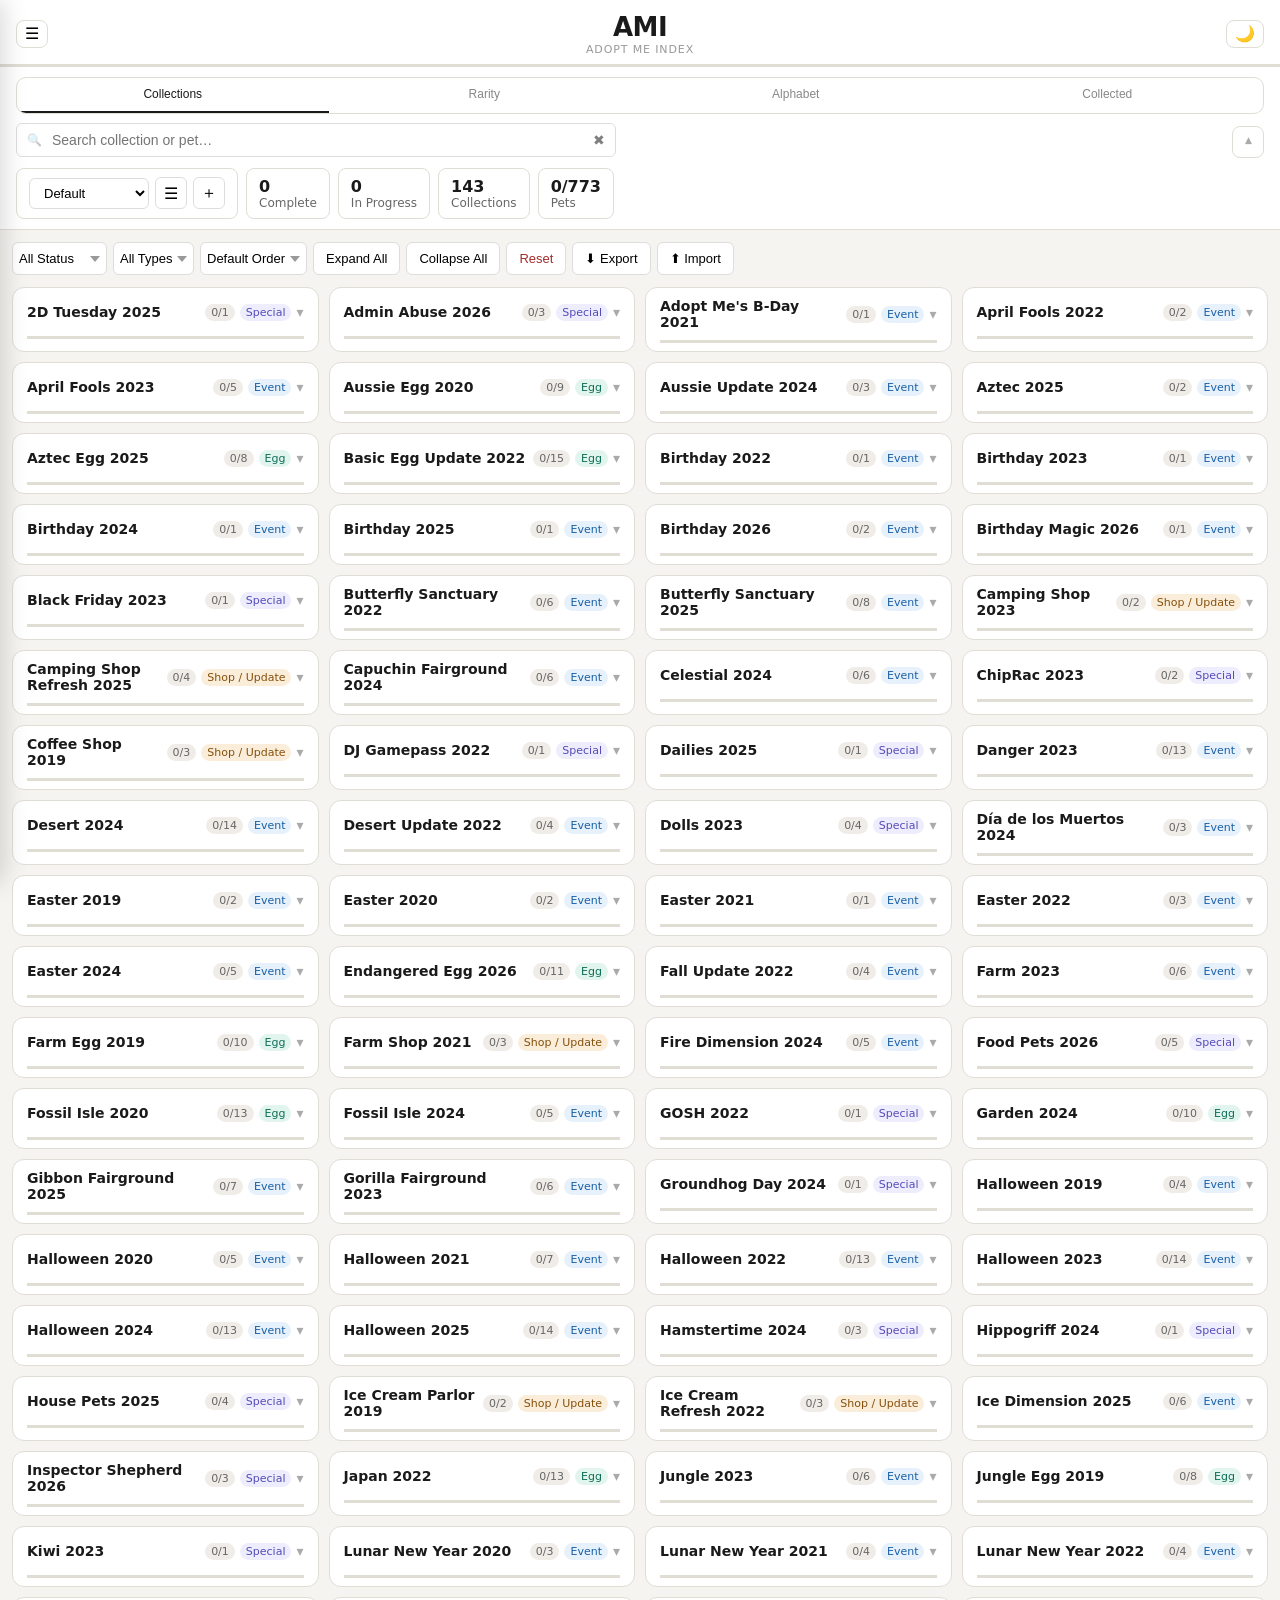
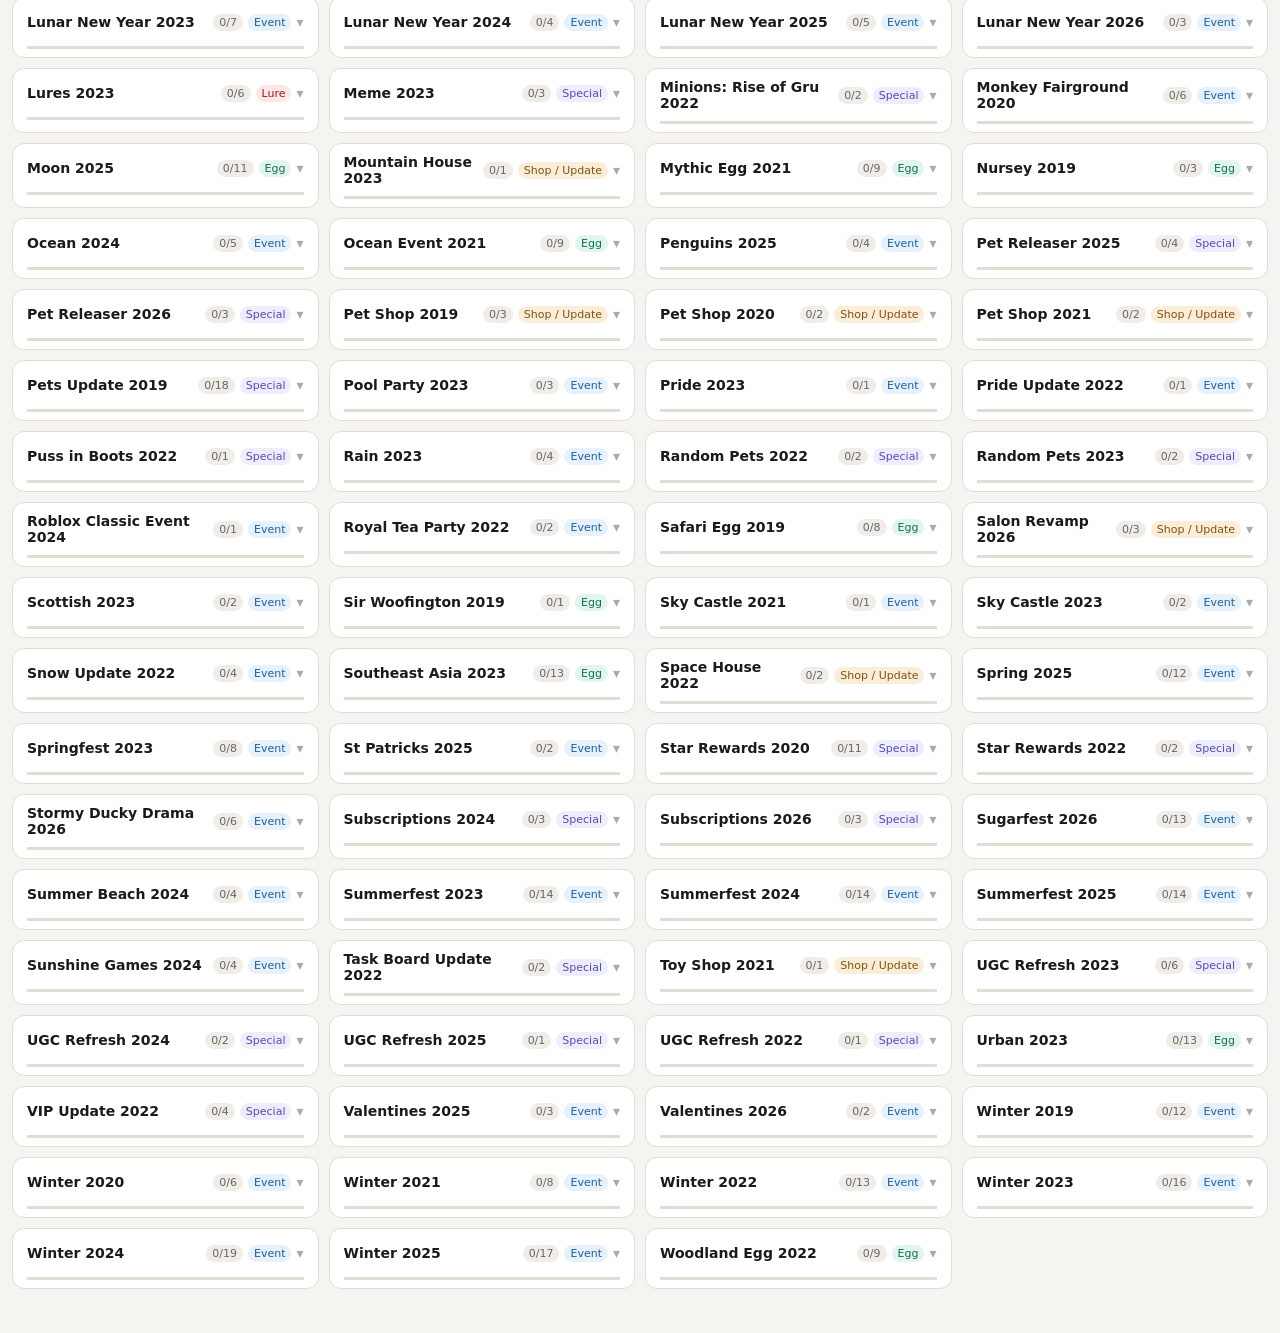
<file: index.html>
<!DOCTYPE html>
<html lang="en">
<head>
<meta charset="UTF-8">
<meta name="viewport" content="width=device-width, initial-scale=1.0, maximum-scale=1.0">
<title>AMI – Adopt Me Index</title>
<link rel="stylesheet" href="shared.css">
<link rel="stylesheet" href="collections.css">
</head>
<body data-page="collections">

<header class="site-header">
  <div class="site-header-top">
    <button class="nav-toggle" onclick="toggleNavPanel()" title="Switch page">☰</button>
    <div class="site-title">
      <h1>AMI</h1>
      <p>Adopt Me Index</p>
    </div>
    <button class="dark-toggle" onclick="toggleDark()" id="dark-btn" title="Dark Mode">🌙</button>
  </div>
  <div class="global-progress"><div class="global-progress-bar" id="global-bar" style="width:0%"></div></div>
  <nav class="view-tabs">
    <button class="view-tab active" data-view="collections" onclick="switchView('collections')">Collections</button>
    <button class="view-tab" data-view="rarity" onclick="switchView('rarity')">Rarity</button>
    <button class="view-tab" data-view="alpha" onclick="switchView('alpha')">Alphabet</button>
    <button class="view-tab" data-view="owned" onclick="switchView('owned')">Collected</button>
  </nav>
  <div class="header-search-wrap" id="header-search-wrap">
    <div class="header-search-row">
      <div class="search-box" id="search-box">
        <span class="search-icon">🔍</span>
        <input type="text" id="search" placeholder="Search collection or pet…" oninput="onSearchInput()" autocomplete="off" autocorrect="off" autocapitalize="off">
        <button class="clear-search" onclick="document.getElementById('search').value='';onSearchInput()">✖</button>
      </div>
    </div>
    <button class="search-toggle" id="search-toggle-btn" onclick="toggleSearchBar()" title="Toggle search & profile bar">
      <span class="chevron" id="search-toggle-chevron">▾</span>
    </button>
    <div class="top-bar" id="top-bar">
      <div class="profile-bar">
        <select class="profile-select" id="profile-select" onchange="switchProfile()"></select>
        <div class="profile-menu">
          <button class="profile-btn" onclick="toggleProfileMenu()" title="Profile options">☰</button>
          <div class="profile-dropdown" id="profile-dropdown">
            <button onclick="openRenameModal();closeProfileMenu()">✏️ Rename</button>
            <button onclick="openDeleteConfirm();closeProfileMenu()" class="danger">🗑 Delete</button>
          </div>
        </div>
        <button class="profile-btn" onclick="openNewProfileModal()" title="New profile">＋</button>
      </div>
      <div class="stat"><strong id="s-complete">0</strong>Complete</div>
      <div class="stat"><strong id="s-partial">0</strong>In Progress</div>
      <div class="stat"><strong id="s-total">0</strong>Collections</div>
      <div class="stat"><strong id="s-pets">0/0</strong>Pets</div>
    </div>
  </div>
</header>

<main class="main">
  <div class="controls">
    <select id="filter-status" onchange="renderCurrentView()" class="filter-status-sel">
      <option value="all">All Status</option>
      <option value="complete">Complete</option>
      <option value="partial">In Progress</option>
      <option value="empty">Not Started</option>
    </select>
    <select id="filter-type" onchange="renderCurrentView()" class="filter-type-sel">
      <option value="all">All Types</option>
      <option value="egg">Eggs</option>
      <option value="event">Events</option>
      <option value="shop">Shop</option>
      <option value="special">Special</option>
      <option value="lure">Lure</option>
    </select>
    <select id="col-sort" onchange="renderCollections()" class="col-sort-sel">
      <option value="default">Default Order</option>
      <option value="az">A–Z</option>
      <option value="progress-desc">Progress ↓</option>
      <option value="progress-asc">Progress ↑</option>
    </select>
    <button onclick="expandAll()" class="expand-btn">Expand All</button>
    <button onclick="collapseAll()" class="collapse-btn">Collapse All</button>
    <button onclick="openResetConfirm()" class="btn-danger">Reset</button>
    <button onclick="exportData()">⬇ Export</button>
    <input type="file" id="import-file" accept=".json" style="display:none" onchange="importData(event)">
    <button onclick="document.getElementById('import-file').click()">⬆ Import</button>
  </div>

  <div id="view-collections">
    <div class="grid" id="grid"><div class="no-results">⏳ Loading pet data…</div></div>
  </div>
  <div id="view-rarity" style="display:none">
    <div class="rarity-view" id="rarity-view"></div>
  </div>
  <div id="view-alpha" style="display:none">
    <div class="alpha-view" id="alpha-view"></div>
  </div>
  <div id="view-owned" style="display:none">
    <div class="rarity-view" id="owned-view"></div>
  </div>
</main>

<button class="scroll-top" id="scroll-top" onclick="window.scrollTo({top:0,behavior:'smooth'})">↑</button>

<div class="modal-overlay" id="modal-input">
  <div class="modal">
    <h2 id="modal-input-title">New Profile</h2>
    <input type="text" id="modal-input-field" placeholder="Profile name…" autocomplete="off">
    <div class="modal-btns">
      <button onclick="closeInputModal()">Cancel</button>
      <button class="btn-primary" onclick="confirmInputModal()">OK</button>
    </div>
  </div>
</div>

<div class="modal-overlay" id="modal-confirm">
  <div class="modal">
    <h2 id="modal-confirm-title">Confirm</h2>
    <p id="modal-confirm-text"></p>
    <div class="modal-btns">
      <button onclick="closeConfirmModal()">Cancel</button>
      <button class="btn-danger-solid" id="modal-confirm-ok">OK</button>
    </div>
  </div>
</div>

<div class="nav-overlay" id="nav-overlay">
  <nav class="nav-panel" id="nav-panel"></nav>
</div>

<script src="shared.js"></script>
<script src="collections.js"></script>
</body>
</html>
</file>
<file: shared.css>
*{box-sizing:border-box;margin:0;padding:0}
body{font-family:system-ui,sans-serif;background:#f5f4f0;color:#1a1a1a}

/* ── TRANSITIONS ── */
body,body .site-header,body .view-tab,body .modal,body .search-box,body .pet-img-placeholder,body .check,body .search-toggle,body .nav-panel{transition:background-color 0.3s ease,border-color 0.3s ease,color 0.3s ease}

/* ── DARK MODE ── */
body.dark{background:#1a1a1a;color:#f0ede8}
body.dark .site-header{background:#242424;border-color:#333}
body.dark .view-tab{color:#666}
body.dark .view-tab.active{color:#f0ede8;border-bottom-color:#f0ede8}
body.dark .modal{background:#2a2a2a;border-color:#333}
body.dark .modal h2{color:#f0ede8}
body.dark .modal p{color:#aaa}
body.dark .modal input{background:#333;border-color:#555;color:#f0ede8}
body.dark .modal-btns button{background:#333;border-color:#555;color:#f0ede8}
body.dark .modal-overlay{background:rgba(0,0,0,0.7)}
body.dark .search-box{background:#2a2a2a;border-color:#444}
body.dark .search-box input{color:#f0ede8;background:#2a2a2a}
body.dark .search-box input::placeholder{color:#666}
body.dark .clear-search{color:#666}
body.dark .no-results{color:#666}
body.dark .dark-toggle,body.dark .nav-toggle{border-color:#444;color:#f0ede8}
body.dark .pet-name{color:#e0ddd5}
body.dark .global-progress{background:#333}
body.dark .scroll-top{background:#f0ede8;color:#1a1a1a}
body.dark .rarity-label{color:#888}
body.dark .search-toggle{background:#2a2a2a;border-color:#444;color:#f0ede8}
body.dark .search-toggle.has-value{border-color:#7F77DD;color:#c5c2f0;background:#2a2840}
body.dark .pet-img-placeholder{background:#333}
body.dark .pet-img-placeholder::after{background:linear-gradient(90deg,transparent 0%,rgba(255,255,255,0.08) 50%,transparent 100%)}
body.dark .check{border-color:#555}
body.dark .nav-panel{background:#2a2a2a}
body.dark .nav-page-btn{background:#2a2a2a;border-color:#444;color:#f0ede8}
body.dark .nav-page-btn:active{background:#333}
body.dark .nav-page-btn.active{background:#f0ede8;color:#1a1a1a;border-color:#f0ede8}
body.dark .nav-panel h2{color:#666}

/* ── HEADER ── */
.site-header{background:#fff;border-bottom:1px solid #e0ddd5;padding:0.75rem 1rem 0;position:sticky;top:0;z-index:100}
.site-header-top{display:flex;align-items:center;justify-content:center;margin-bottom:0.5rem;position:relative}
.dark-toggle{position:absolute;right:0;background:none;border:1px solid #e0ddd5;border-radius:8px;padding:5px 8px;font-size:16px;cursor:pointer;line-height:1;-webkit-tap-highlight-color:transparent}
.dark-toggle:active{opacity:0.7}
.nav-toggle{position:absolute;left:0;background:none;border:1px solid #e0ddd5;border-radius:8px;padding:5px 8px;font-size:16px;cursor:pointer;line-height:1;-webkit-tap-highlight-color:transparent}
.nav-toggle:active{opacity:0.7}
.site-title{text-align:center}
.site-title h1{font-size:26px;font-weight:800;letter-spacing:-0.5px;color:#1a1a1a}
body.dark .site-title h1{color:#f0ede8}
.site-title p{font-size:11px;color:#999;letter-spacing:0.08em;text-transform:uppercase;margin-top:1px}

/* ── GLOBAL PROGRESS BAR ── */
.global-progress{height:3px;background:#e0ddd5;margin:0 -1rem}
.global-progress-bar{height:100%;background:linear-gradient(90deg,#185FA5,#7F77DD,#D85A30);transition:width 0.4s}

/* ── VIEW TABS ── */
.view-tabs{display:flex;gap:0;margin:0.6rem 0 0;border:1px solid #e0ddd5;border-radius:10px;overflow:hidden}
.view-tab{flex:1;padding:0.6rem 0.25rem;font-size:12px;font-weight:500;color:#888;background:none;border:none;cursor:pointer;border-bottom:2px solid transparent;transition:color 0.15s,border-color 0.15s;-webkit-tap-highlight-color:transparent;white-space:nowrap;text-align:center}
.view-tab:hover{color:#1a1a1a}
.view-tab.active{color:#1a1a1a;border-bottom-color:#1a1a1a}
body.dark .view-tab:hover{color:#f0ede8}
body.dark .view-tabs{border-color:#333}

/* ── HEADER SEARCH (sticky, collapsible) ── */
#header-search-wrap{position:relative;margin:0.6rem 0 0.65rem;transition:margin 0.25s ease}
#header-search-wrap.collapsed{margin:0}
.header-search-row{display:flex;align-items:center;overflow:hidden;max-height:38px;padding-right:40px;transition:max-height 0.25s ease,padding-right 0.25s ease}
#header-search-wrap.collapsed .header-search-row{max-height:0;padding-right:0}
.search-box{display:flex;align-items:center;flex:1;min-width:0;max-width:600px;background:#fff;border:1px solid #ddd;border-radius:6px;overflow:hidden;opacity:1;transition:max-width 0.25s ease,opacity 0.2s ease}
.search-box input{flex:1;border:none;outline:none;padding:8px 10px;font-size:14px;background:transparent;min-width:0}
.search-box .clear-search{width:32px;height:32px;display:flex;align-items:center;justify-content:center;border:none;background:transparent;cursor:pointer;flex-shrink:0;opacity:0.5;font-size:14px}
.search-box .clear-search:active{opacity:1}
.search-box .search-icon{padding-left:10px;flex-shrink:0;opacity:0.4;font-size:12px}
#header-search-wrap.collapsed .search-box{max-width:0;min-width:0;opacity:0;border-color:transparent;pointer-events:none}
.search-toggle{position:absolute;right:0;top:3px;width:32px;height:32px;display:flex;align-items:center;justify-content:center;border:1px solid #e0ddd5;border-radius:8px;background:#fff;cursor:pointer;-webkit-tap-highlight-color:transparent;transition:background-color 0.15s,border-color 0.15s,color 0.15s,top 0.25s ease,height 0.25s ease,border-radius 0.25s ease}
.search-toggle:active{background:#f0ede8}
.search-toggle.has-value{border-color:#185FA5;color:#185FA5;background:#EBF3FD}
#header-search-wrap.collapsed .search-toggle{top:0;height:20px;border-radius:0 0 8px 8px;border-top:none}

/* ── MAIN ── */
.main{padding:0.75rem}

/* ── SCROLL TO TOP ── */
.scroll-top{position:fixed;bottom:1.5rem;right:1rem;width:40px;height:40px;border-radius:50%;background:#1a1a1a;color:#fff;border:none;font-size:18px;cursor:pointer;display:none;align-items:center;justify-content:center;z-index:300;box-shadow:0 2px 8px rgba(0,0,0,0.25);-webkit-tap-highlight-color:transparent}
.scroll-top.visible{display:flex}

/* ── PET ICON + RARITY TOKENS (used by shared petImgHtml/rarityFooterHtml helpers) ── */
.pet-img-wrap{width:64px;height:64px;position:relative;flex-shrink:0}
.pet-img{width:100%;height:100%;object-fit:contain;border-radius:4px;display:none;position:relative;z-index:1;opacity:0;transition:opacity 0.3s ease}
.pet-img.loaded{display:block;opacity:1}
.pet-img-placeholder{position:absolute;top:0;left:0;width:100%;height:100%;border-radius:4px;background:#f5f4f0;display:flex;align-items:center;justify-content:center;font-size:22px;z-index:0;overflow:hidden}
.pet-img-placeholder::after{content:'';position:absolute;inset:0;background:linear-gradient(90deg,transparent 0%,rgba(255,255,255,0.6) 50%,transparent 100%);transform:translateX(-100%);animation:shimmer 1.4s infinite}
@keyframes shimmer{to{transform:translateX(100%)}}
.pet-name{width:100%;word-break:break-word}
.pet-footer{display:flex;flex-direction:column;align-items:center;gap:3px;width:100%}
.pet-footer-row{display:flex;align-items:center;justify-content:center;gap:4px}
.check{width:14px;height:14px;border:1.5px solid #ccc;border-radius:3px;flex-shrink:0;display:flex;align-items:center;justify-content:center;font-size:9px;color:#fff}
.rarity-dot{width:6px;height:6px;border-radius:50%;flex-shrink:0}
.rarity-label{font-size:9px;color:#aaa;line-height:1}
.r-common{background:#888}.r-uncommon{background:#2d9e5f}.r-rare{background:#185FA5}
.r-ultrarare{background:#7F77DD}.r-legendary{background:#D85A30}.r-unknown{background:#ccc}
.chevron{font-size:14px;color:#aaa;transition:transform 0.2s;display:inline-block}
.chevron.open{transform:rotate(180deg)}
.no-results{padding:2rem;text-align:center;color:#888;font-size:14px;grid-column:1/-1}

/* ── SCROLLBAR ── */
::-webkit-scrollbar{width:6px;height:6px}
::-webkit-scrollbar-track{background:#f5f4f0}
::-webkit-scrollbar-thumb{background:#d0cdc8;border-radius:3px}
::-webkit-scrollbar-thumb:hover{background:#b0ada8}
body.dark ::-webkit-scrollbar-track{background:#1a1a1a}
body.dark ::-webkit-scrollbar-thumb{background:#444}
body.dark ::-webkit-scrollbar-thumb:hover{background:#666}
*{scrollbar-width:thin;scrollbar-color:#d0cdc8 #f5f4f0}
body.dark *{scrollbar-color:#444 #1a1a1a}

/* ── MODALS ── */
.modal-overlay{display:none;position:fixed;top:0;left:0;right:0;bottom:0;background:rgba(0,0,0,0.4);z-index:500;padding:1rem}
.modal-overlay.open{display:flex;align-items:center;justify-content:center}
.modal{background:#fff;border-radius:12px;padding:1.25rem;width:100%;max-width:340px;box-shadow:0 8px 32px rgba(0,0,0,0.2)}
.modal h2{font-size:16px;font-weight:600;margin-bottom:0.75rem}
.modal p{font-size:14px;color:#444;margin-bottom:1rem}
.modal input{width:100%;padding:8px 10px;border:1px solid #ddd;border-radius:6px;font-size:14px;margin-bottom:0.75rem;-webkit-appearance:none;appearance:none}
.modal input:focus{outline:none;border-color:#185FA5}
.modal-btns{display:flex;gap:8px;justify-content:flex-end}
.modal-btns button{padding:8px 16px;border-radius:6px;font-size:13px;cursor:pointer;border:1px solid #ddd;background:#fff}
.modal-btns .btn-primary{background:#1a1a1a;color:#fff;border-color:#1a1a1a}
.modal-btns .btn-danger-solid{background:#a32d2d;color:#fff;border-color:#a32d2d}

/* ── DROPDOWN FILTER (small anchored toggle+chip-list, e.g. sort-by, value source) ── */
.dropdown-filter{position:relative}
.subfilter-toggle{display:flex;align-items:center;gap:4px;padding:2px 8px;font-size:11px;border:1px solid #e0ddd5;border-radius:6px;background:#fff;cursor:pointer;color:#666;-webkit-tap-highlight-color:transparent;transition:background-color 0.15s,border-color 0.15s,color 0.15s;height:24px}
.subfilter-toggle.active-filter{border-color:#185FA5;color:#185FA5;background:#EBF3FD}
.sf-chevron{font-size:11px;transition:transform 0.2s;display:inline-block}
.subfilter-toggle.open .sf-chevron{transform:rotate(180deg)}
.subfilter-dropdown{display:none;position:absolute;top:calc(100% + 4px);left:0;min-width:200px;background:#fff;border:1px solid #e0ddd5;border-radius:8px;box-shadow:0 4px 16px rgba(0,0,0,0.12);z-index:150;padding:8px;flex-direction:column;gap:4px}
.subfilter-dropdown.open{display:flex}
.subfilter-label{font-size:10px;font-weight:600;color:#aaa;text-transform:uppercase;letter-spacing:0.05em;padding:2px 4px}
.sf-chip{padding:6px 10px;border-radius:6px;border:none;font-size:12px;cursor:pointer;background:none;color:#444;-webkit-tap-highlight-color:transparent;transition:background-color 0.15s,color 0.15s;text-align:left;width:100%}
.sf-chip:hover{background:#f5f4f0}
.sf-chip.active{background:#1a1a1a;color:#fff}
.sf-divider{height:1px;background:#f0ede8;margin:2px 0}
body.dark .subfilter-toggle{background:#2a2a2a;border-color:#444;color:#aaa}
body.dark .subfilter-toggle.active-filter{border-color:#7F77DD;color:#c5c2f0;background:#2a2840}
body.dark .subfilter-dropdown{background:#2a2a2a;border-color:#444;box-shadow:0 4px 16px rgba(0,0,0,0.4)}
body.dark .subfilter-label{color:#555}
body.dark .sf-chip{color:#ccc}
body.dark .sf-chip:hover{background:#333}
body.dark .sf-chip.active{background:#f0ede8;color:#1a1a1a}
body.dark .sf-divider{background:#333}

/* ── POPOUT NAV PANEL ── */
.nav-overlay{position:fixed;inset:0;background:rgba(0,0,0,0);pointer-events:none;z-index:500;transition:background-color 0.25s ease}
.nav-overlay.open{background:rgba(0,0,0,0.4);pointer-events:auto}
.nav-panel{position:fixed;top:0;left:0;bottom:1rem;width:260px;max-width:80vw;background:#fff;border-radius:0 0 14px 0;box-shadow:4px 0 24px rgba(0,0,0,0.15);padding:1rem;transform:translateX(-100%);transition:transform 0.25s ease;display:flex;flex-direction:column;gap:6px}
.nav-overlay.open .nav-panel{transform:translateX(0)}
.nav-panel h2{font-size:13px;font-weight:700;text-transform:uppercase;letter-spacing:0.05em;color:#999;margin-bottom:6px}
.nav-page-btn{display:flex;align-items:center;gap:10px;padding:10px 12px;border-radius:8px;border:1px solid #e0ddd5;background:#fff;cursor:pointer;font-size:14px;font-weight:500;color:#1a1a1a;text-align:left;-webkit-tap-highlight-color:transparent}
.nav-page-btn:active{background:#f5f4f0}
.nav-page-btn.active{background:#1a1a1a;color:#fff;border-color:#1a1a1a}
.nav-page-icon{font-size:18px}
</file>
<file: collections.css>
/* ── TRANSITIONS ── */
body .card,body .stat,body .profile-bar,body .profile-btn,body .sort-btn,body .pet-item,body .rarity-pet-item,body .profile-dropdown,body .controls button,body .controls select,body .col-sort-sel,body .rarity-group-header,body .alpha-letter,body .count-badge{transition:background-color 0.3s ease,border-color 0.3s ease,color 0.3s ease}

/* ── DARK MODE ── */
body.dark .profile-bar,.dark .stat,.dark .card{background:#2a2a2a;border-color:#333}
body.dark .profile-select,.dark .controls select,.dark .controls button,.dark .profile-btn,.dark .sort-btn{background:#2a2a2a;border-color:#444;color:#f0ede8}
body.dark .sort-btn.active{background:#f0ede8;color:#1a1a1a;border-color:#f0ede8}
body.dark .sort-btn{background:#2a2a2a;border-color:#444;color:#aaa}
body.dark .count-badge{background:#333;color:#aaa}
body.dark .progress-wrap{background:#333}
body.dark .rarity-section{color:#666;border-color:#333}
body.dark .pet-item,.dark .rarity-pet-item{background:#2a2a2a;border-color:#333}
body.dark .pet-item.owned,.dark .rarity-pet-item.owned{background:#1e3a0f;border-color:#4a7a1a}
body.dark .card-toolbar{border-color:#333}
body.dark .rarity-group-header{border-color:#333}
body.dark .rarity-group-count{background:#333;color:#aaa}
body.dark .alpha-letter{color:#444;border-color:#333}
body.dark .rarity-pet-col{color:#999}
body.dark .stat strong{color:#f0ede8}
body.dark .stat{color:#888;background:#2a2a2a;border-color:#333}
body.dark .profile-dropdown{background:#2a2a2a;border-color:#444}
body.dark .profile-dropdown button{color:#f0ede8}
body.dark .profile-btn{background:#2a2a2a;border-color:#444;color:#f0ede8}
body.dark .controls button{background:#2a2a2a;border-color:#444;color:#f0ede8}
body.dark .controls select{background:#2a2a2a;border-color:#444;color:#f0ede8;background-image:url("data:image/svg+xml,%3Csvg xmlns='http://www.w3.org/2000/svg' width='10' height='6'%3E%3Cpath d='M0 0l5 6 5-6z' fill='%23888'/%3E%3C/svg%3E");background-repeat:no-repeat;background-position:right 6px center}
body.dark .card.complete{border-color:#2a6e4a}
body.dark .col-sort-sel{background:#2a2a2a;border-color:#444;color:#f0ede8;background-image:url("data:image/svg+xml,%3Csvg xmlns='http://www.w3.org/2000/svg' width='10' height='6'%3E%3Cpath d='M0 0l5 6 5-6z' fill='%23888'/%3E%3C/svg%3E");background-repeat:no-repeat;background-position:right 6px center}
body.dark .profile-select{background:#2a2a2a;border-color:#444;color:#f0ede8}

/* ── TOP BAR (profile switcher + stats, lives inside #header-search-wrap) ── */
.top-bar{display:flex;gap:8px;flex-wrap:wrap;margin-bottom:0.75rem;align-items:stretch}
#header-search-wrap .top-bar{margin:0.65rem 0 0;max-height:320px;opacity:1;overflow:hidden;transition:max-height 0.25s ease,opacity 0.2s ease,margin 0.25s ease}
#header-search-wrap.collapsed .top-bar{max-height:0;opacity:0;margin:0}
.profile-bar{display:flex;gap:6px;align-items:center;padding:0.5rem 0.75rem;background:#fff;border:1px solid #e0ddd5;border-radius:8px;flex-shrink:0}
.profile-select{padding:6px 10px;border:1px solid #ddd;border-radius:6px;font-size:13px;background:#fff;font-weight:500;min-width:120px;max-width:180px}
.profile-btn{width:32px;height:32px;display:flex;align-items:center;justify-content:center;border:1px solid #ddd;border-radius:6px;font-size:16px;background:#fff;cursor:pointer;flex-shrink:0;padding:0;-webkit-tap-highlight-color:transparent}
.profile-btn:active{background:#f0ede8}
.profile-menu{position:relative}
.profile-dropdown{display:none;position:absolute;top:calc(100% + 4px);left:0;background:#fff;border:1px solid #e0ddd5;border-radius:8px;box-shadow:0 4px 16px rgba(0,0,0,0.15);min-width:160px;z-index:200;overflow:hidden}
.profile-dropdown.open{display:block}
.profile-dropdown button{display:block;width:100%;text-align:left;padding:10px 14px;font-size:14px;border:none;background:none;cursor:pointer;color:#1a1a1a;-webkit-tap-highlight-color:transparent}
.profile-dropdown button:active{background:#f5f4f0}
.profile-dropdown button.danger{color:#a32d2d}
.stat{background:#fff;border:1px solid #e0ddd5;border-radius:8px;padding:0.5rem 0.75rem;font-size:12px;color:#666;white-space:nowrap}
.stat strong{display:block;font-size:16px;font-weight:600;color:#1a1a1a}

/* ── CONTROLS ── */
.controls{display:flex;gap:6px;flex-wrap:wrap;margin-bottom:0.75rem;align-items:center}
.controls select{padding:8px 6px;border:1px solid #ddd;border-radius:6px;font-size:13px;background:#fff;-webkit-appearance:none;appearance:none;padding-right:20px;background-image:url("data:image/svg+xml,%3Csvg xmlns='http://www.w3.org/2000/svg' width='10' height='6'%3E%3Cpath d='M0 0l5 6 5-6z' fill='%23999'/%3E%3C/svg%3E");background-repeat:no-repeat;background-position:right 6px center}
.controls button{padding:8px 12px;border:1px solid #ddd;border-radius:6px;font-size:13px;background:#fff;cursor:pointer;-webkit-tap-highlight-color:transparent;white-space:nowrap}
.controls button:active{background:#f0ede8}
.btn-danger{color:#a32d2d}
.col-sort-sel{padding:8px 6px;border:1px solid #ddd;border-radius:6px;font-size:13px;background:#fff;-webkit-appearance:none;appearance:none;padding-right:20px;background-image:url("data:image/svg+xml,%3Csvg xmlns='http://www.w3.org/2000/svg' width='10' height='6'%3E%3Cpath d='M0 0l5 6 5-6z' fill='%23999'/%3E%3C/svg%3E");background-repeat:no-repeat;background-position:right 6px center}

/* ── COLLECTION GRID ── */
.grid{display:grid;grid-template-columns:repeat(auto-fill,minmax(280px,1fr));gap:10px;padding-bottom:2rem}
@media(max-width:600px){.grid{grid-template-columns:1fr}}
.card{background:#fff;border:1px solid #e0ddd5;border-radius:12px;overflow:hidden}
.card.complete{border-color:#1D9E75;border-width:2px}
.card-header{padding:10px 14px;display:flex;align-items:center;justify-content:space-between;cursor:pointer;user-select:none;gap:8px;-webkit-tap-highlight-color:transparent;min-height:48px}
.card-title{font-size:14px;font-weight:600;flex:1}
.card-meta{display:flex;align-items:center;gap:5px;flex-shrink:0}
.badge{font-size:11px;padding:2px 6px;border-radius:20px;font-weight:500}
.badge-egg{background:#E1F5EE;color:#0F6E56}
.badge-event{background:#E6F1FB;color:#185FA5}
.badge-shop{background:#FAEEDA;color:#854F0B}
.badge-special{background:#EEEDFE;color:#534AB7}
.badge-lure{background:#FDE8E8;color:#9B1C1C}
.count-badge{font-size:11px;color:#666;background:#f0ede8;padding:2px 6px;border-radius:10px}
.complete-stamp{font-size:11px;font-weight:600;color:#0F6E56;background:#E1F5EE;padding:2px 6px;border-radius:10px}
.progress-wrap{height:3px;background:#e0ddd5;margin:0 14px 8px}
.progress-bar{height:100%;background:#1D9E75;border-radius:2px;transition:width 0.3s}
.card-toolbar{padding:0 14px 8px;display:none;align-items:center;gap:6px;border-bottom:1px solid #f0ede8}
.card-toolbar.open{display:flex}
.sort-label{font-size:11px;color:#888}
.sort-btn{font-size:11px;padding:4px 8px;border:1px solid #ddd;border-radius:5px;background:#fff;cursor:pointer;color:#555;-webkit-tap-highlight-color:transparent}
.sort-btn.active{background:#1a1a1a;color:#fff;border-color:#1a1a1a}

/* ── PETS GRID ── */
.pets-grid{padding:0 10px 12px;display:none;grid-template-columns:repeat(auto-fill,minmax(100px,1fr));gap:6px}
.pets-grid.open{display:grid}
@media(max-width:400px){.pets-grid{grid-template-columns:repeat(3,1fr)}}
.rarity-section{grid-column:1/-1;font-size:10px;font-weight:700;letter-spacing:0.06em;text-transform:uppercase;color:#aaa;margin:6px 0 2px;border-bottom:1px solid #f0ede8;padding-bottom:3px;padding-left:4px}

/* ── PET ITEM ── */
.pet-item{display:flex;flex-direction:column;align-items:center;padding:6px;border-radius:8px;border:1px solid #e0ddd5;cursor:pointer;font-size:11px;line-height:1.3;text-align:center;gap:4px;-webkit-tap-highlight-color:transparent;background:#fff;transition:background-color 0.2s ease,border-color 0.2s ease}
.pet-item:active{background:#f5f4f0}
.pet-item.owned{background:#EAF3DE;border-color:#639922}
.pet-item.highlighted{outline:2px solid #185FA5;outline-offset:-1px}
.pet-item.highlighted.owned{outline-color:#3B6D11}
.pet-item.owned .check,.rarity-pet-item.owned .check{background:#639922;border-color:#639922}

/* ── RARITY VIEW ── */
.rarity-view{padding-bottom:2rem}
.rarity-group{margin-bottom:1.5rem}
.rarity-group-header{display:flex;align-items:center;gap:8px;padding:0.5rem 0;margin-bottom:0.5rem;border-bottom:2px solid #e0ddd5}
.rarity-group-title{font-size:15px;font-weight:700}
.rarity-group-count{font-size:12px;color:#888;background:#f0ede8;padding:2px 7px;border-radius:10px}
.rarity-pet-grid{display:grid;grid-template-columns:repeat(auto-fill,minmax(100px,1fr));gap:6px}
@media(max-width:400px){.rarity-pet-grid{grid-template-columns:repeat(3,1fr)}}
.rarity-pet-item{display:flex;flex-direction:column;align-items:center;padding:6px;border-radius:8px;border:1px solid #e0ddd5;cursor:pointer;font-size:11px;text-align:center;gap:4px;-webkit-tap-highlight-color:transparent;background:#fff;transition:background-color 0.2s ease,border-color 0.2s ease}
.rarity-pet-item:active{background:#f5f4f0}
.rarity-pet-item.owned{background:#EAF3DE;border-color:#639922}
.rarity-pet-item.highlighted{outline:2px solid #185FA5;outline-offset:-1px}
.rarity-pet-item.highlighted.owned{outline-color:#3B6D11}
.rarity-pet-col{font-size:10px;color:#999;margin-top:1px}

/* ── ALPHA VIEW ── */
.alpha-view{padding-bottom:2rem}
.alpha-group{margin-bottom:1rem}
.alpha-letter{font-size:20px;font-weight:800;color:#e0ddd5;padding:0.25rem 0;margin-bottom:0.4rem;border-bottom:1px solid #e0ddd5}
.alpha-pet-grid{display:grid;grid-template-columns:repeat(auto-fill,minmax(100px,1fr));gap:6px}
@media(max-width:400px){.alpha-pet-grid{grid-template-columns:repeat(3,1fr)}}
</file>
